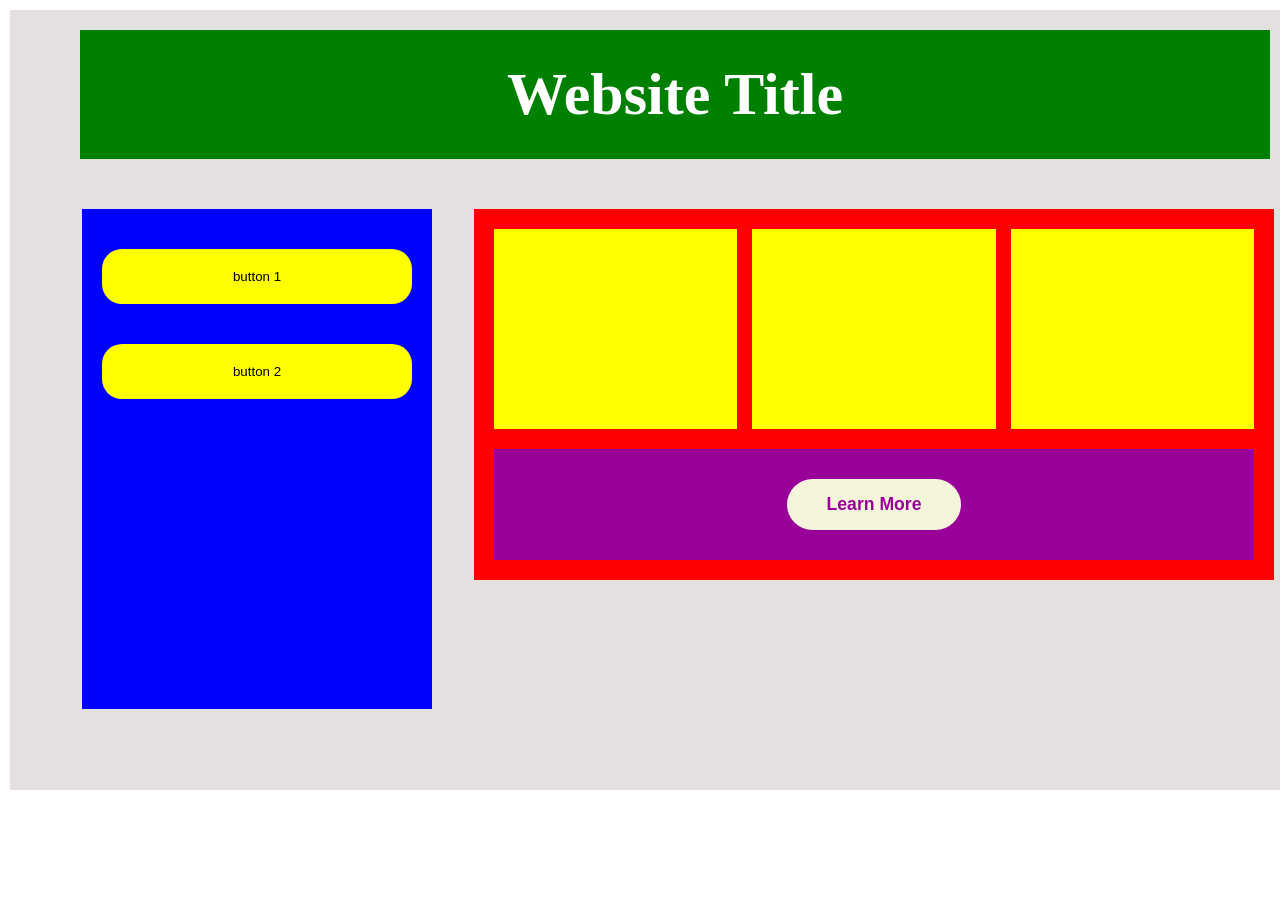
<file: 01_repaso_html_css/index.html>
<!DOCTYPE html>
<html lang="es">

<head>
    <meta charset="UTF-8">
    <meta name="viewport" content="width=device-width, initial-scale=1.0">
    <!-- Titulo -->
    <title>Repaso HTML-CSS</title>
    <!-- Autora -->
    <meta name="author" content="elisasoto@liceovvh.cl">
    <!-- Estilos css -->
    <link rel="stylesheet" href="static/css/style.css">
</head>

<body>

    <div class="container">

        <header>
            <h1>Website Title</h1>
        </header>

        <!-- contenido principal -->
        <main>
            <div class="column1">
                <div class="row">
                    <button>button 1</button>
                    <button>button 2</button>
                </div>
            </div>

            <div class="column2">
                <section class="contenido">
                    <div class="tarjetas">
                        <div class="tarjeta"></div>
                        <div class="tarjeta"></div>
                        <div class="tarjeta"></div>
                    </div>
                    <div class="learn">
                        <button>Learn More</button>
                    </div>
                </section>
            </div>
        </main>
    </div>
</body>

</html>
</file>
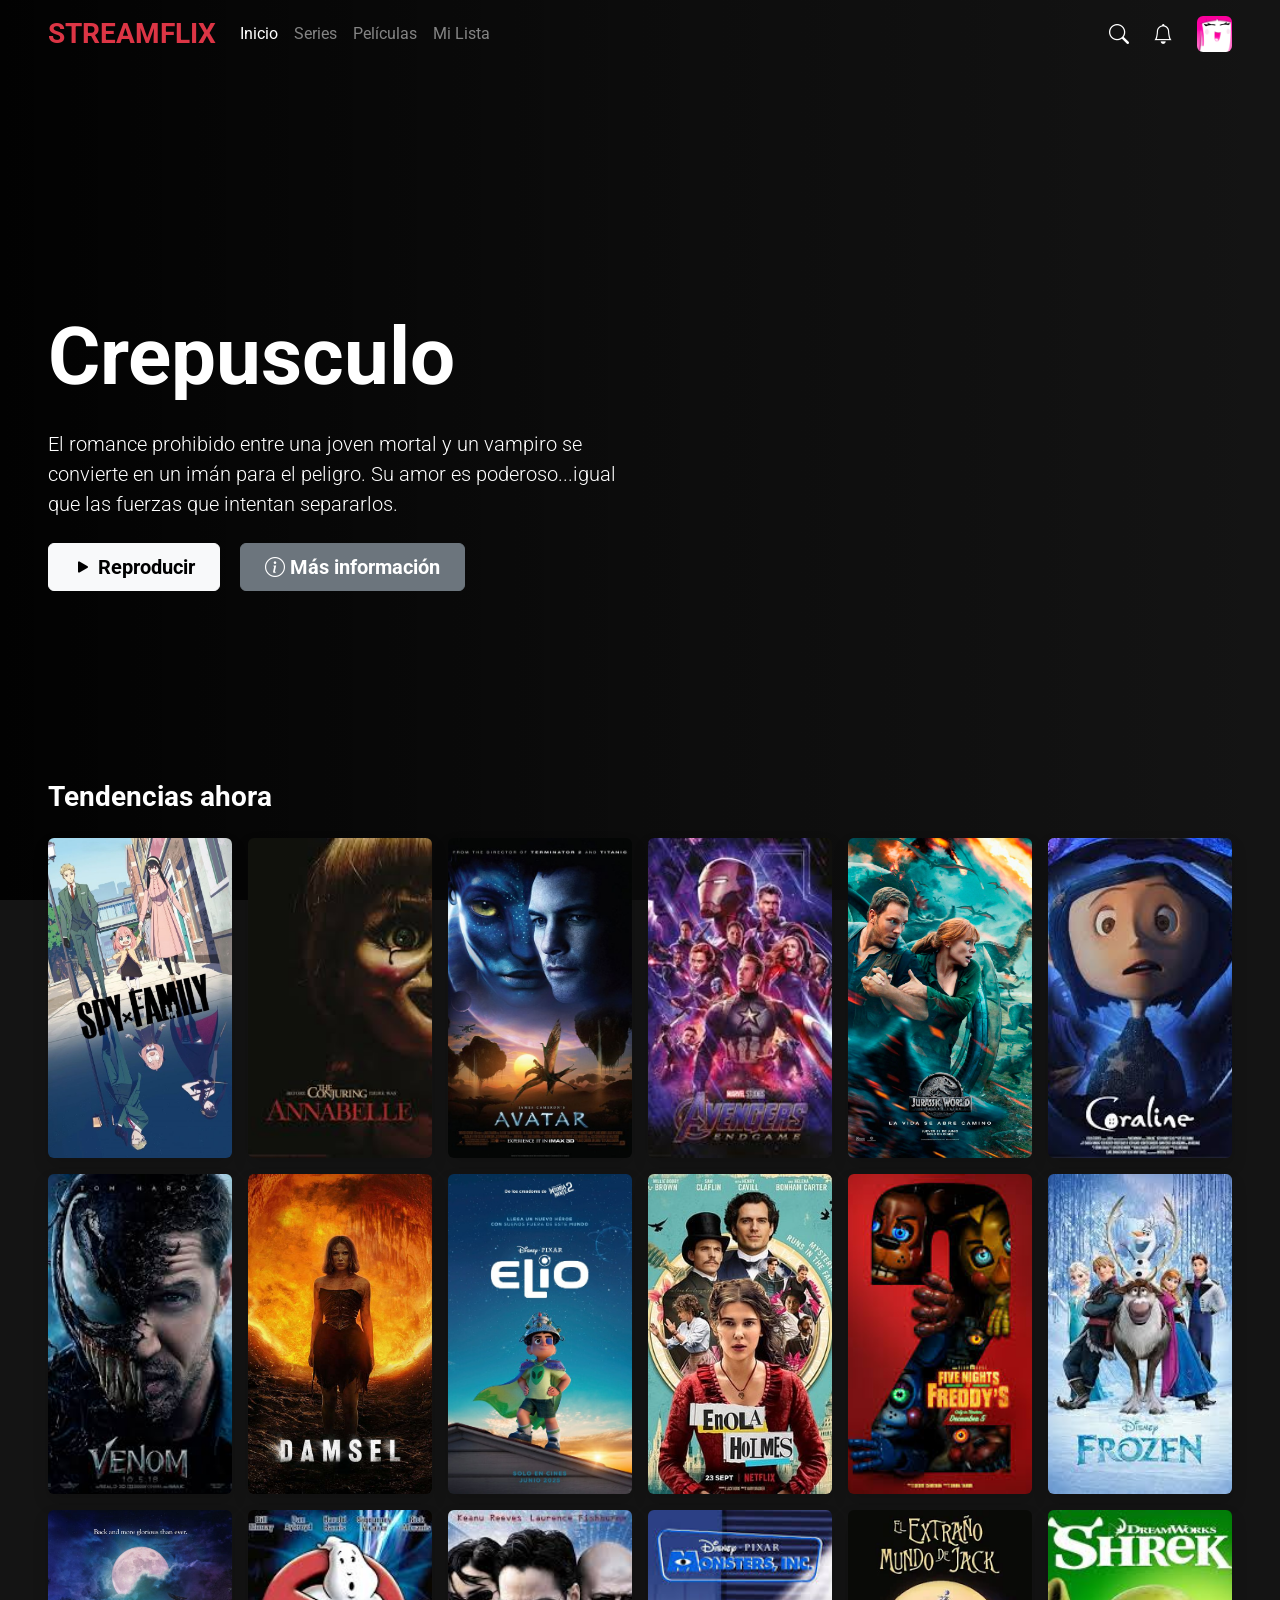
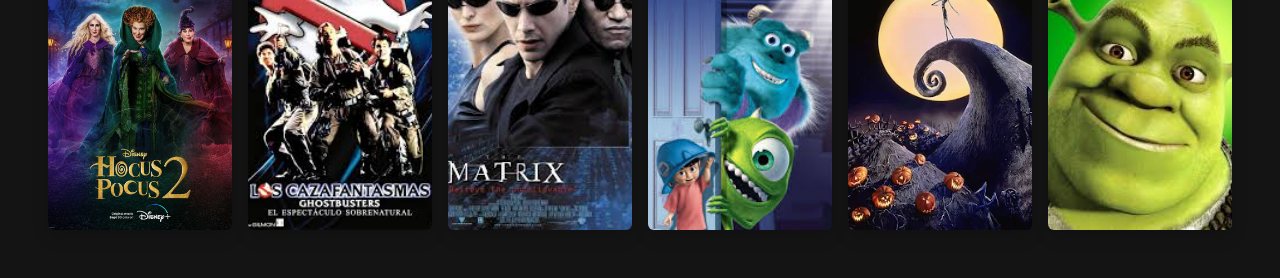
<file: 02_streamflix_bootstrap/index.html>
<!DOCTYPE html>
<html lang="es">

<head>
    <meta charset="UTF-8">
    <meta name="viewport" content="width=device-width, initial-scale=1.0">
    <title>StreamFlix - Tu plataforma de streaming</title>

    <link href="https://cdn.jsdelivr.net/npm/bootstrap@5.3.2/dist/css/bootstrap.min.css" rel="stylesheet">
    <link rel="stylesheet" href="https://cdn.jsdelivr.net/npm/bootstrap-icons@1.11.1/font/bootstrap-icons.css">
    <link href="https://fonts.googleapis.com/css2?family=Roboto:wght@400;700&display=swap" rel="stylesheet">
    <link rel="stylesheet" href="static/css/style.css">
</head>

<body>
    <!-- Barra de navegacion -->
    <nav class="navbar navbar-expand-lg fixed-top barra-oscura">
        <div class="container-fluid px-5">
            <a class="navbar-brand text-danger fw-bold fs-3" href="#">STREAMFLIX</a>
            <button class="navbar-toggler bg-light" type="button" data-bs-toggle="collapse"
                data-bs-target="#menuPrincipal">
                <span class="navbar-toggler-icon"></span>
            </button>

            <div class="collapse navbar-collapse" id="menuPrincipal">
                <ul class="navbar-nav me-auto mb-2 mb-lg-0">
                    <li class="nav-item"><a class="nav-link text-white" href="#">Inicio</a></li>
                    <li class="nav-item"><a class="nav-link text-white-50" href="#">Series</a></li>
                    <li class="nav-item"><a class="nav-link text-white-50" href="#">Películas</a></li>
                    <li class="nav-item"><a class="nav-link text-white-50" href="#">Mi Lista</a></li>
                </ul>

                <div class="d-flex align-items-center text-white gap-4">
                    <i class="bi bi-search fs-5" style="cursor: pointer;"></i>
                    <i class="bi bi-bell fs-5" style="cursor: pointer;"></i>
                    <img src="static/images/netflix icon.png" alt="Perfil" width="35" class="rounded"
                        style="cursor: pointer;">
                </div>
            </div>
        </div>
    </nav>

    <header class="hero-portada vh-100 d-flex align-items-center text-white">

        <div class="container-fluid px-5">
            <h1 class="display-1 fw-bold mb-4">Crepusculo</h1>

            <p class="lead w-50 d-none d-md-block mb-4">
                El romance prohibido entre una joven mortal y un vampiro se convierte en un imán para el peligro. Su
                amor es poderoso...igual que las fuerzas que intentan separarlos.
            </p>
            <div class="botones-hero">
                <button class="btn btn-light px-4 py-2 me-3 fs-5 fw-bold">
                    <i class="bi bi-play-fill"></i> Reproducir
                </button>
                <button class="btn btn-secondary px-4 py-2 fs-5 fw-bold bg-opacity-50">
                    <i class="bi bi-info-circle"></i> Más información
                </button>
            </div>

        </div>

    </header>

    <main class="container-fluid px-5 seccion-catalogo mb-5">
        <h3 class="text-white mb-4 fw-bold">Tendencias ahora</h3>
        <div class="row g-3">
            <div class="col-6 col-md-4 col-lg-2">
                <div class="card bg-transparent border-0 tarjeta-pelicula">
                    <img src="static/images/spy.jpg" class="card-img rounded-2 shadow" alt="Póster">
                </div>
            </div>
            <div class="col-6 col-md-4 col-lg-2">
                <div class="card bg-transparent border-0 tarjeta-pelicula">
                    <img src="static/images/anna.jpg" class="card-img rounded-2 shadow" alt="Póster">
                </div>
            </div>
            <div class="col-6 col-md-4 col-lg-2">
                <div class="card bg-transparent border-0 tarjeta-pelicula">
                    <img src="static/images/avatar.jpg" class="card-img rounded-2 shadow" alt="Póster">
                </div>
            </div>
            <div class="col-6 col-md-4 col-lg-2">
                <div class="card bg-transparent border-0 tarjeta-pelicula">
                    <img src="static/images/avengers.jpg" class="card-img rounded-2 shadow" alt="Póster">
                </div>
            </div>
            <div class="col-6 col-md-4 col-lg-2">
                <div class="card bg-transparent border-0 tarjeta-pelicula">
                    <img src="static/images/cartel-jurassic-world-1-carlos-villarin-freelance.jpg"
                        class="card-img rounded-2 shadow" alt="Póster">
                </div>
            </div>
            <div class="col-6 col-md-4 col-lg-2">
                <div class="card bg-transparent border-0 tarjeta-pelicula">
                    <img src="static/images/coraline.jpg" class="card-img rounded-2 shadow" alt="Póster">
                </div>
            </div>

            <div class="col-6 col-md-4 col-lg-2">
                <div class="card bg-transparent border-0 tarjeta-pelicula">
                    <img src="static/images/venom.jpg" class="card-img rounded-2 shadow" alt="Póster">
                </div>
            </div>
            <div class="col-6 col-md-4 col-lg-2">
                <div class="card bg-transparent border-0 tarjeta-pelicula">
                    <img src="static/images/damsel.jpg" class="card-img rounded-2 shadow" alt="Póster">
                </div>
            </div>
            <div class="col-6 col-md-4 col-lg-2">
                <div class="card bg-transparent border-0 tarjeta-pelicula">
                    <img src="static/images/elio.jpg" class="card-img rounded-2 shadow" alt="Póster">
                </div>
            </div>
            <div class="col-6 col-md-4 col-lg-2">
                <div class="card bg-transparent border-0 tarjeta-pelicula">
                    <img src="static/images/enola.jpg" class="card-img rounded-2 shadow" alt="Póster">
                </div>
            </div>
            <div class="col-6 col-md-4 col-lg-2">
                <div class="card bg-transparent border-0 tarjeta-pelicula">
                    <img src="static/images/fnaf.jpg" class="card-img rounded-2 shadow" alt="Póster">
                </div>
            </div>
            <div class="col-6 col-md-4 col-lg-2">
                <div class="card bg-transparent border-0 tarjeta-pelicula">
                    <img src="static/images/frozen.jpg" class="card-img rounded-2 shadow" alt="Póster">
                </div>
            </div>

            <div class="col-6 col-md-4 col-lg-2">
                <div class="card bg-transparent border-0 tarjeta-pelicula">
                    <img src="static/images/hocus-pocus-2-poster.jpg" class="card-img rounded-2 shadow" alt="Póster">
                </div>
            </div>
            <div class="col-6 col-md-4 col-lg-2">
                <div class="card bg-transparent border-0 tarjeta-pelicula">
                    <img src="static/images/ghost.jpg" class="card-img rounded-2 shadow" alt="Póster">
                </div>
            </div>
            <div class="col-6 col-md-4 col-lg-2">
                <div class="card bg-transparent border-0 tarjeta-pelicula">
                    <img src="static/images/matrix.jpg" class="card-img rounded-2 shadow" alt="Póster">
                </div>
            </div>
            <div class="col-6 col-md-4 col-lg-2">
                <div class="card bg-transparent border-0 tarjeta-pelicula">
                    <img src="static/images/monster.jpg" class="card-img rounded-2 shadow" alt="Póster">
                </div>
            </div>
            <div class="col-6 col-md-4 col-lg-2">
                <div class="card bg-transparent border-0 tarjeta-pelicula">
                    <img src="static/images/skeleto.jpg" class="card-img rounded-2 shadow" alt="Póster">
                </div>
            </div>
            <div class="col-6 col-md-4 col-lg-2">
                <div class="card bg-transparent border-0 tarjeta-pelicula">
                    <img src="static/images/shrek.jpg" class="card-img rounded-2 shadow" alt="Póster">
                </div>
            </div>

        </div>
    </main>
    <script src="https://cdn.jsdelivr.net/npm/bootstrap@5.3.2/dist/js/bootstrap.bundle.min.js"></script>

    <script>
        const navbar = document.querySelector('.barra-oscura');

        window.addEventListener('scroll', () => {
            if (window.scrollY > 50) {
                navbar.classList.add('navbar-scrolled');
            } else {
                navbar.classList.remove('navbar-scrolled');
            }
        });
    </script>
</body>

</html>
</file>
<file: 01_repaso_html_css/static/css/style.css>
* {
    padding: 0;
    margin: 0;
    box-sizing: border-box;
}

.container {
    border: white 10px solid;
    background-color: rgb(228, 224, 224);
    height: 800px;
    width: 1350px;
}

header {
    padding: 30px 90px;
    margin: 20px 70px;
    background-color: green;
    color: white;
    font-size: 30px;
    text-align: center;
}

main {
    display: flex;
    flex-direction: row;
    justify-content: space-between;
    margin: 20px 72px;
    width: 90%;
    margin-top: 50px;
}

.column1 {
    background-color: blue;
    height: 500px;
    width: 350px;
}

.row {
    display: flex;
    flex-direction: column;
    margin-top: 20px;
}

.row button {
    background-color: yellow;
    padding: 20px;
    margin: 20px;
    border-radius: 20px;
    border: none;
}

.contenido {
    width: 800px;
    margin-right: 5px;
    background-color: red;
    padding: 20px;
    display: flex;
    flex-direction: column;
    gap: 20px;
}

.tarjetas {
    display: flex;
    gap: 15px;
}

.tarjeta {
    flex: 1;
    background-color: yellow;
    height: 200px;
}

.learn {
    background-color: #990099;
    padding: 30px;
    display: flex;
    justify-content: center;
}

.learn button {
    padding: 15px 40px;
    border: none;
    border-radius: 30px;
    background-color: beige;
    font-weight: bold;
    cursor: pointer;
    color: #990099;
    font-size: 1.1em;
}
</file>
<file: 02_streamflix_bootstrap/static/css/style.css>
/* 1. Fondo negro general y fuente Roboto */
body {
    background-color: #141414;
    font-family: 'Roboto', sans-serif;
    overflow-x: hidden;
    /* Evita que la página se rompa hacia los lados */
}

/* 2. Barra de navegación inicialmente transparente */
.barra-oscura {
    background-color: transparent;
    transition: background-color 0.4s ease;
    /* Cambio suave */
}

/* 3. Clase que nuestro JavaScript añade al bajar (fondo negro) */
.navbar-scrolled {
    background-color: #141414;
    box-shadow: 0 4px 6px rgba(0, 0, 0, 0.5);
    /* Sombrilla sutil */
}

/* 4. La imagen de fondo de Stranger Things con un difuminado negro */
.hero-portada {
    background: linear-gradient(to right, rgba(0, 0, 0, 0.9) 0%, rgba(0, 0, 0, 0.4) 50%, transparent 100%),
        url('https://occ-0-264-116.1.nflxso.net/dnm/api/v6/6AYY37jfdO6hpXcMjf9Yu5cnmO0/AAAABdE3ed2unbsdVaMD-GsgV6XGXyH4Q_N6YqwUQffwitZ1_6wqnSnVfGvUVKUVyJBsMS6uClovrLwKDuLQcdqTTtS8snJKqP0LKICN.webp?r=a8f');
    background-size: cover;
    background-position: center;
}

/* 5. Subimos las películas para que monten encima del banner */
.seccion-catalogo {
    margin-top: -120px;
    position: relative;
    z-index: 10;
}

/* 6. Animación al pasar el mouse por las películas */
.tarjeta-pelicula {
    transition: transform 0.3s ease-in-out;
    cursor: pointer;
}

.tarjeta-pelicula:hover {
    transform: scale(1.1);
    /* Crece 10% */
    z-index: 20;
    /* Se viene al frente */
}

/* 7. Estandarizamos todas las portadas al mismo tamaño */
.card-img {
    height: 320px;
    object-fit: cover;
    /* Evita que las caras se aplasten */
}

/* 8. Responsive: En celulares, los pósters son más pequeños */
@media (max-width: 768px) {
    .card-img {
        height: 250px;
    }

    .seccion-catalogo {
        margin-top: -50px;
        /* Sube menos en celular */
    }
}
</file>
